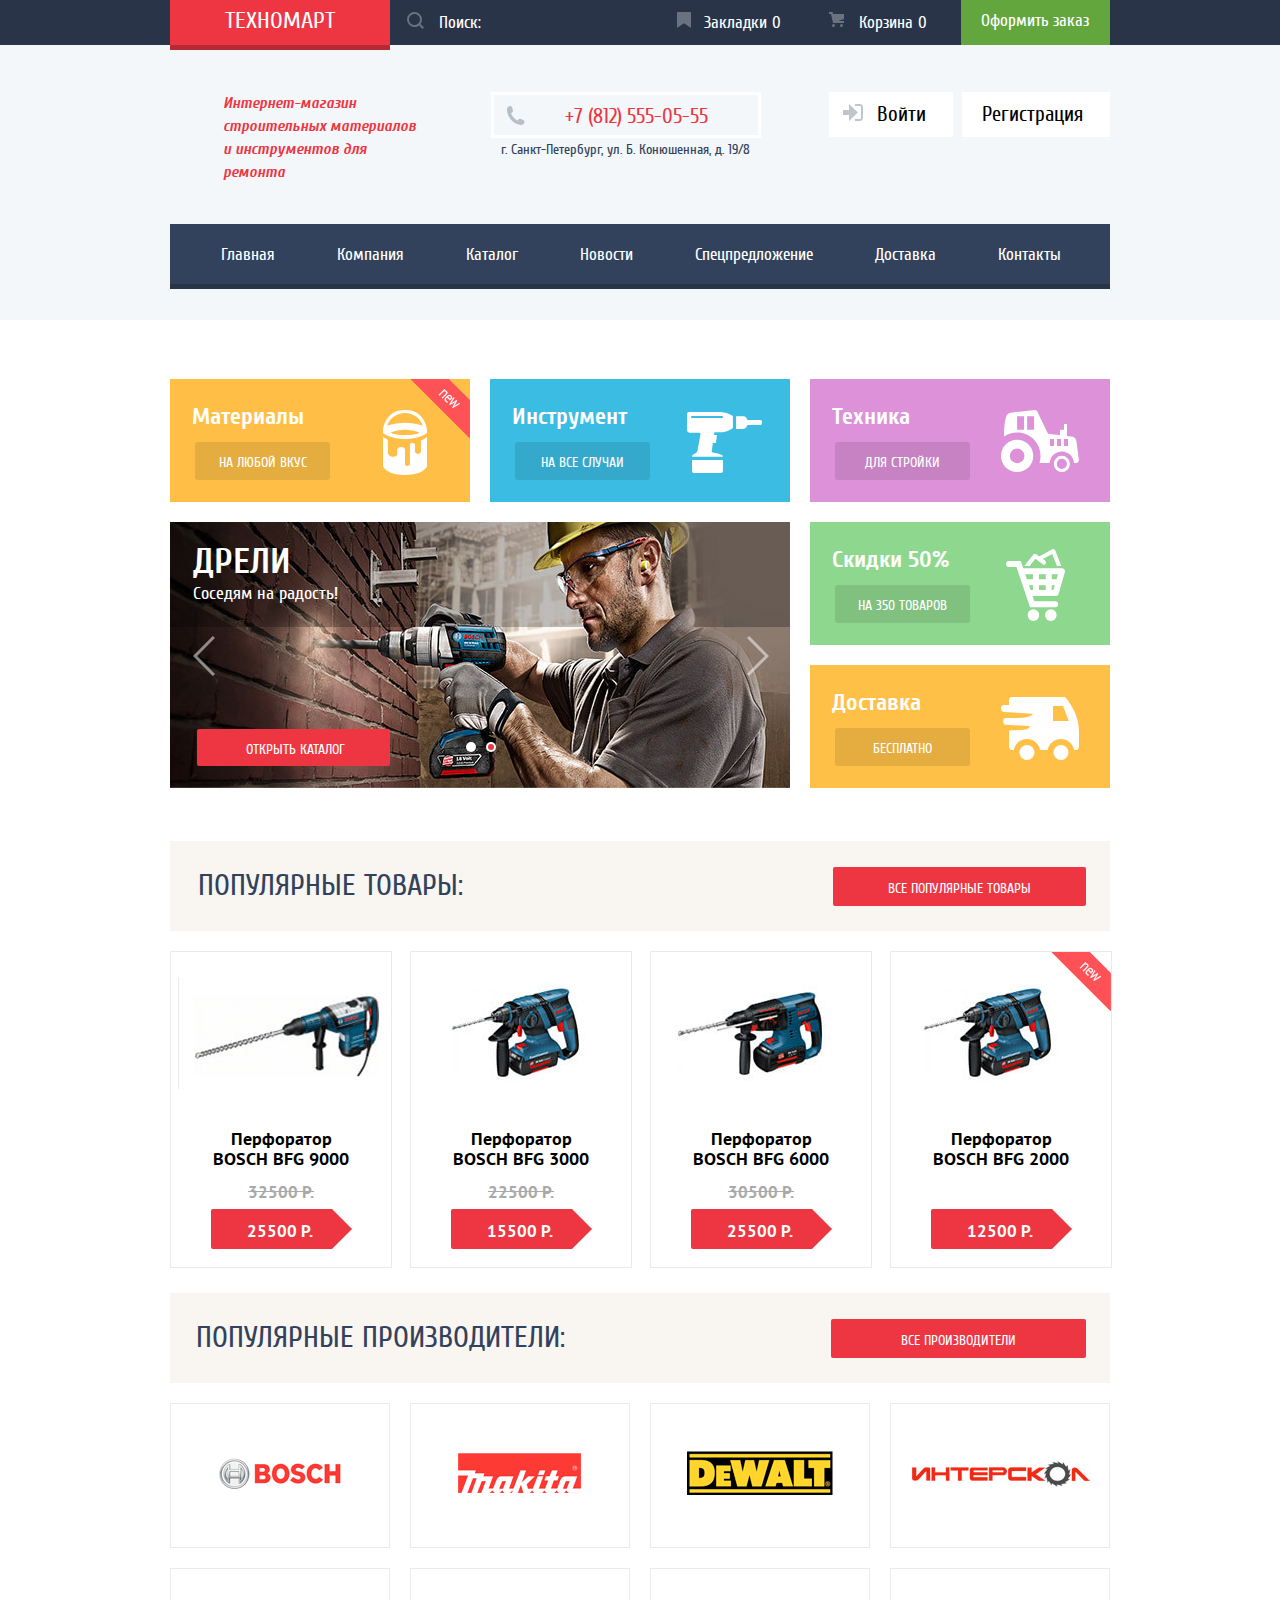
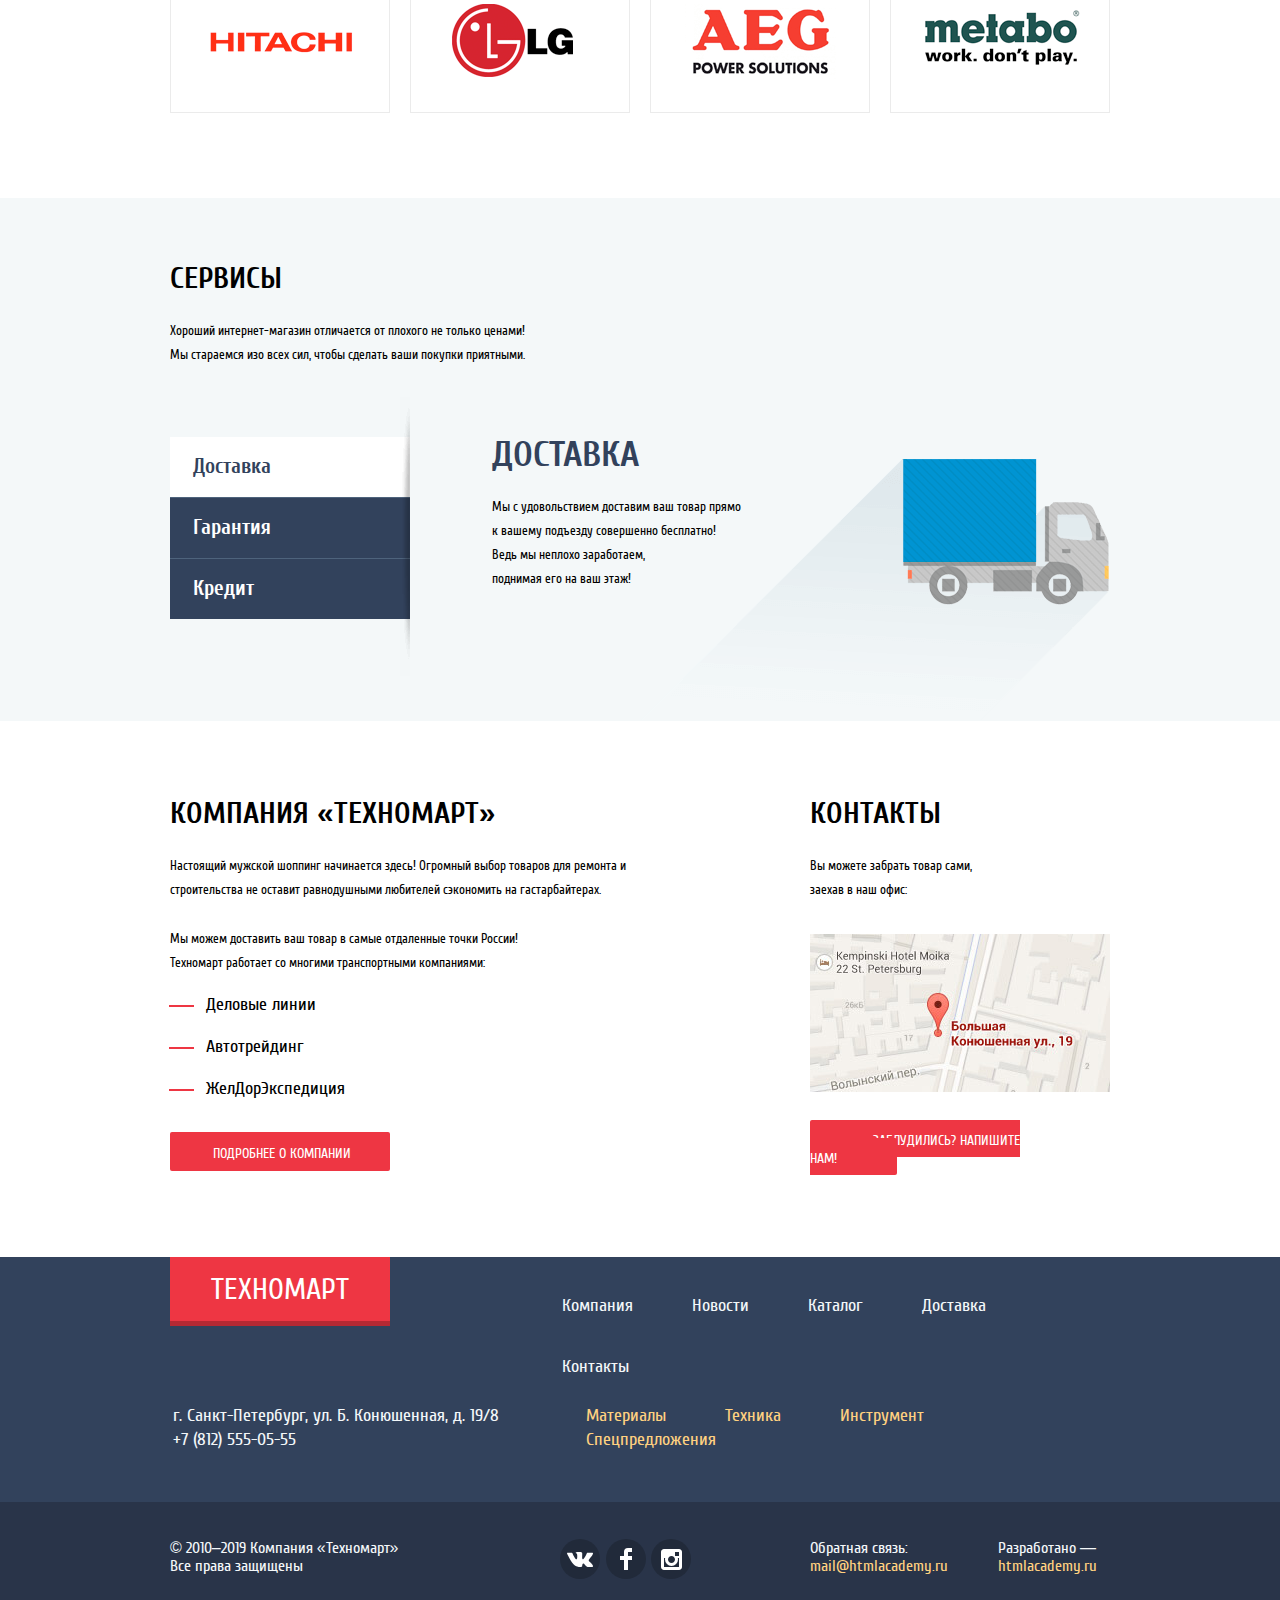
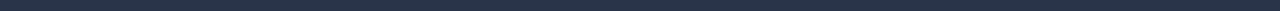
<file: index.html>
<!DOCTYPE html>
<html lang="ru">
  <head>
    <meta charset="utf-8">
    <title>Техномарт</title>
    <link rel="stylesheet" href="css/min-style.css">
  </head>
  <body>
    <header class="main-header main-header--page-context">
      <div class="main-header__middle-column">
        <div class="centering-block centering-block--header-middle">
          <h1 class="main-header__page-title">Интернет-магазин строительных материалов<br> и инструментов для ремонта</h1>
          <div class="main-header__header-feedback header-feedback">
            <div class="header-feedback__phone-block">
              <span class="header-feedback__phone-number">+7 (812) 555-05-55</span>
            </div>
            <p class="header-feedback__adress">г. Санкт-Петербург, ул. Б. Конюшенная, д. 19/8</p>
          </div>
          <ul class="main-header__user-navigation">
            <li class="main-header__unregistered-user">
              <ul class="main-header__unregistered-user-list">
                <li class="main-header__user-navigation-item">
                  <a class="main-header__user-navigation-link main-header__user-navigation-link--enter" href="#">Войти</a>
                </li>
                <li class="main-header__user-navigation-item">
                  <a class="main-header__user-navigation-link main-header__user-navigation-link--user-registration" href="#">Регистрация</a>
                </li>
              </ul>
            </li>
            <li class="main-header__logged-user">
              <ul class="main-header__logged-user-list">
                <li class="main-header__user-navigation-item">
                  <a class="main-header__user-login" href="#">Дима Кувалда</a>
                </li>
                <li class="main-header__user-navigation-item">
                  <a class="main-header__profile-exit" href="#">
                    <span class="visually-hidden">Выход из профиля</span>
                  </a>
                </li>
              </ul>
              <ul class="main-header__user-profile-list">
                <li class="main-header__user-profile-item">
                  <a class="main-header__user-profile-link" href="#">Мои заказы</a>
                </li>
                <li class="main-header__user-profile-item">
                  <a class="main-header__user-profile-link" href="#">Личный кабинет</a>
                </li>
              </ul>
            </li>
          </ul>
        </div>
      </div>
      <div class="main-header__top-column">
        <div class="centering-block centering-block--header-top">
          <div class="main-header__logo-block">
            <a class="main-header__logo-link">Техномарт</a>
          </div>
          <div class="main-header__search-block">
            <input class="main-header__search-field" type="search" placeholder="Поиск:">
            <svg class="main-header__search-logo" width="17" height="17"><path class="main-header__search-logo-figure" d="M17 15.586l-3.542-3.542A7.465 7.465 0 0 0 15 7.5 7.5 7.5 0 1 0 7.5 15c1.71 0 3.282-.579 4.544-1.542L15.586 17 17 15.586zM2 7.5C2 4.467 4.467 2 7.5 2 10.532 2 13 4.467 13 7.5c0 3.032-2.468 5.5-5.5 5.5A5.506 5.506 0 0 1 2 7.5z"/>
            </svg>
          </div>
          <div class="main-header__bookmarks-block">
            <p class="main-header__bookmarks-text" tabindex="0">Закладки <span class="main-header__counter main-header__counter--bookmarks-counter">0</span></p>
          </div>
          <div class="main-header__cart-block">
            <p class="main-header__cart-text" tabindex="0">Корзина <span class="main-header__counter main-header__counter--cart-counter">0</span></p>
          </div>
          <div class="main-header__buy-block">
            <a class="main-header__buy-button" href="#">Оформить заказ</a>
          </div>
        </div>
      </div>
      <div class="main-header__bottom-column">
        <div class="centering-block centering-block--header-bottom">
          <nav class="main-navigation">
            <ul class="main-navigation__list">
              <li class="main-navigation__item">
                <a class="main-navigation__link" href="#">Главная</a>
              </li>
              <li class="main-navigation__item">
                <a class="main-navigation__link" href="#">Компания</a>
              </li>
              <li class="main-navigation__item">
                <a class="main-navigation__link" href="catalog.html">Каталог</a>
              </li>
              <li class="main-navigation__item">
                <a class="main-navigation__link" href="#">Новости</a>
              </li>
              <li class="main-navigation__item">
                <a class="main-navigation__link" href="#">Спецпредложение</a>
              </li>
              <li class="main-navigation__item">
                <a class="main-navigation__link" href="#">Доставка</a>
              </li>
              <li class="main-navigation__item">
                <a class="main-navigation__link" href="#">Контакты</a>
              </li>
            </ul>
          </nav>
        </div>
      </div>
    </header>
    <main>
      <section class="service-presentation service-presentation--page-context">
        <h2 class="visually-hidden">Презентация услуг интернет-магазина</h2>
        <div class="centering-block centering-block--presentation-block">
          <section class="presentation-category service-presentation__presentation-category service-presentation__presentation-category--material-category new-product">
            <h3 class="presentation-category__title presentation-category__title--material-title">Материалы</h3>
            <a class="presentation-category__link presentation-category__link--material-link" href="#">На любой вкус</a>
          </section>
          <section class="presentation-category service-presentation__presentation-category service-presentation__presentation-category--tools-category">
            <h3 class="presentation-category__title presentation-category__title--tools-title">Инструмент</h3>
            <a class="presentation-category__link presentation-category__link--tools-link" href="#">На все случаи</a>
          </section>
          <section class="presentation-category service-presentation__presentation-category service-presentation__presentation-category--machinery-category">
            <h3 class="presentation-category__title presentation-category__title--machinery-title">Техника</h3>
            <a class="presentation-category__link presentation-category__link--machinery-link" href="#">Для стройки</a>
          </section>
          <section class="product-slider service-presentation__product-slider">
            <h3 class="visually-hidden">Лучшие категории товаров</h3>
            <article class="product-slider__slide-item">
              <input class="visually-hidden" type="radio" id="perforator-slide" name="toggle"><!--для доступного переключения слайдов без js-->
              <input class="visually-hidden" type="radio" id="drill-slide" name="toggle" checked><!--для доступного переключения слайдов без js-->
              <div class="product-slider__perforators-slide">
                <h4 class="product-slider__slide-title">Перфораторы</h4>
                <p class="product-slider__slide-slogan">Настоящие мужские игрушки</p>
                <img class="product-slider__slide-image" src="img/perforator-slide.jpg" width="620" height="226" alt="Изображение строителя с перфоратором">
              </div>
              <div class="product-slider__drills-slide active">
                <h4 class="product-slider__slide-title">Дрели</h4>
                <p class="product-slider__slide-slogan">Соседям на радость!</p>
                <img class="product-slider__slide-image" src="img/drill-slide.jpg" width="620" height="266" alt="Изображение строителя с дрелью">
              </div>
              <div class="product-slider__buttons-block">
                <button class="product-slider__button product-slider__button--prev" type="button">
                  <span class="visually-hidden">Предыдущий слайд</span>
                </button>
                <button class="product-slider__button product-slider__button--next" type="button">
                  <span class="visually-hidden">Следующий слайд</span>
                </button>
              </div>
              <a class="product-slider__slide-link button" href="catalog.html">Открыть каталог</a>
              <div class="product-slider__toggle-block">
                <label class="product-slider__toggle-slide product-slider__toggle-slide--perforator-toggle" for="perforator-slide" tabindex="0">
                  <span class="visually-hidden">Открыть слайд с перфораторами</span>
                </label>
                <label class="product-slider__toggle-slide product-slider__toggle-slide--drill-toggle" for="drill-slide" tabindex="0">
                  <span class="visually-hidden">Открыть слайд с дрелями</span>
                </label>
              </div>
            </article>
          </section>
          <div class="service-presentation__floating-block">
            <section class="presentation-category service-presentation__presentation-category service-presentation__presentation-category--discounts-category">
              <h3 class="presentation-category__title presentation-category__title--discounts-title">Скидки 50%</h3>
              <a class="presentation-category__link presentation-category__link--discounts-link" href="#">На 350 товаров</a>
            </section>
            <section class="presentation-category service-presentation__presentation-category service-presentation__presentation-category--delivery-category">
              <h3 class="presentation-category__title presentation-category__title--delivery-title">Доставка</h3>
              <a class="presentation-category__link presentation-category__link--delivery-link" href="#">Бесплатно</a>
            </section>
          </div>
        </div>
      </section>
      <section class="top-products top-products--page-context centering-block">
        <header class="top-products__head-block">
          <h2 class="top-products__title">Популярные товары:</h2>
          <a class="top-products__link button" href="#">Все популярные товары</a>
        </header>
        <ul class="top-products__list">
          <li class="top-products__item">
            <article class="store-product top-products__store-product top-products__store-product--bosch-bfg-9000" tabindex="0">
              <h3 class="store-product__title">Перфоратор BOSCH BFG 9000</h3>
              <img class="store-product__image" src="img/perforator-1.jpg" width="207" height="112" alt="Перфоратор BOSCH BFG 9000">
              <div class="store-product__product-actions">
                <button class="store-product__product-action store-product__product-action--add-product" type="button" tabindex="0">Купить</button>
                <button class="store-product__product-action store-product__product-action--add-bookmark" type="button" tabindex="0">В закладки</button>
              </div>
              <p class="store-product__old-price">32500 Р.</p>
              <p class="store-product__current-price button">25500 Р.</p>
            </article>
          </li>
          <li class="top-products__item">
            <article class="store-product top-products__store-product top-products__store-product--bosch-bfg-3000" tabindex="0">
              <h3 class="store-product__title">Перфоратор BOSCH BFG 3000</h3>
              <img class="store-product__image" src="img/perforator-2.jpg" width="207" height="112" alt="Перфоратор BOSCH BFG 3000">
              <div class="store-product__product-actions">
                <button class="store-product__product-action store-product__product-action--add-product" type="button" tabindex="0">Купить</button>
                <button class="store-product__product-action store-product__product-action--add-bookmark" type="button" tabindex="0">В закладки</button>
              </div>
              <p class="store-product__old-price">22500 Р.</p>
              <p class="store-product__current-price button">15500 Р.</p>
            </article>
          </li>
          <li class="top-products__item">
            <article class="store-product top-products__store-product top-products__store-product--bosch-bfg-6000" tabindex="0">
              <h3 class="store-product__title">Перфоратор BOSCH BFG 6000</h3>
              <img class="store-product__image" src="img/perforator-3.jpg" width="207" height="112" alt="Перфоратор BOSCH BFG 6000">
              <div class="store-product__product-actions">
                <button class="store-product__product-action store-product__product-action--add-product" type="button" tabindex="0">Купить</button>
                <button class="store-product__product-action store-product__product-action--add-bookmark" type="button" tabindex="0">В закладки</button>
              </div>
              <p class="store-product__old-price">30500 Р.</p>
              <p class="store-product__current-price button">25500 Р.</p>
            </article>
          </li>
          <li class="top-products__item">
            <article class="store-product top-products__store-product top-products__store-product--bosch-bfg-2000 new-product" tabindex="0">
              <h3 class="store-product__title">Перфоратор BOSCH BFG 2000</h3>
              <img class="store-product__image" src="img/perforator-4.jpg" width="207" height="112" alt="Перфоратор BOSCH BFG 6000">
              <div class="store-product__product-actions">
                <button class="store-product__product-action store-product__product-action--add-product" type="button" tabindex="0">Купить</button>
                <button class="store-product__product-action store-product__product-action--add-bookmark" type="button" tabindex="0">В закладки</button>
              </div>
              <p class="store-product__old-price store-product__old-price--none"></p>
              <p class="store-product__current-price button">12500 Р.</p>
            </article>
          </li>
        </ul>
      </section>
      <section class="top-makers top-makers--page-context centering-block">
        <header class="top-makers__head-block">
          <h2 class="top-makers__title">Популярные Производители:</h2>
          <a class="top-makers__link button" href="#">Все производители</a>
        </header>
        <ul class="top-makers__list">
          <li class="top-makers__item">
            <a class="top-makers__item-link" href="#">
              <img src="img/manufacturer-bosch.png" width="188" height="77" alt="Производитель Bosch">
            </a>
          </li>
          <li class="top-makers__item">
            <a class="top-makers__item-link" href="#">
              <img src="img/manufacturer-makita.png" width="188" height="77" alt="Производитель Makita">
            </a>
          </li>
          <li class="top-makers__item">
            <a class="top-makers__item-link" href="#">
              <img src="img/manufacturer-dewalt.png" width="188" height="77" alt="Производитель DeWalt">
            </a>
          </li>
          <li class="top-makers__item">
            <a class="top-makers__item-link" href="#">
              <img src="img/manufacturer-interskol.png" width="188" height="77" alt="Производитель Интерскол">
            </a>
          </li>
          <li class="top-makers__item">
            <a class="top-makers__item-link" href="#">
              <img src="img/manufacturer-hitachi.png" width="188" height="76" alt="Производитель Hitachi">
            </a>
          </li>
          <li class="top-makers__item">
            <a class="top-makers__item-link" href="#">
              <img src="img/manufacturer-lg.png" width="188" height="76" alt="Производитель LG">
            </a>
          </li>
          <li class="top-makers__item">
            <a class="top-makers__item-link" href="#">
              <img src="img/manufacturer-aeg.png" width="188" height="76" alt="Производитель AEG Power Solutions">
            </a>
          </li>
          <li class="top-makers__item">
            <a class="top-makers__item-link" href="#">
              <img src="img/manufacturer-metabo.png" width="188" height="76" alt="Производитель Metabo">
            </a>
          </li>
        </ul>
      </section>
      <section class="services">
        <div class="centering-block">
          <header class="services__head-block">
            <h2 class="services__head-title">Сервисы</h2>
            <p class="services__head-description">Хороший интернет-магазин отличается от плохого не только ценами!
              Мы стараемся изо всех сил, чтобы сделать ваши покупки приятными.</p>
          </header>
          <div class="services__main-content">
            <ul class="services__list">
              <li class="services__item services__item--delivery services__item--current" tabindex="0">Доставка</li>
              <li class="services__item services__item--guarantee" tabindex="0">Гарантия</li>
              <li class="services__item services__item--credit" tabindex="0">Кредит</li>
            </ul>
            <div class="services__list-description">
              <div class="services__description-item services__description-item--delivery services__description-item--current">
                <h3 class="services__item-title">Доставка</h3>
                <p class="services__item-description">
                  Мы с удовольствием доставим ваш товар прямо<br>
                  к вашему подъезду совершенно бесплатно!<br>
                  Ведь мы неплохо заработаем,<br>
                  поднимая его на ваш этаж!
                </p>
              </div>
              <div class="services__description-item services__description-item--guarantee">
                <h3 class="services__item-title">Гарантия</h3>
                <p class="services__item-description">
                  Если купленный у нас товар поломается или заискрит,<br>
                  а также в случае пожара, спровоцированного его возгаранием,<br>
                  вы всегда можете быть уверены в нашей гарантии. Мы обменяем<br>
                  сгоревший товар на новый.<br>
                  Дом уж восстановите как-нибудь сами.
                </p>
              </div>
              <div class="services__description-item services__description-item--credit">
                <h3 class="services__item-title">Кредит</h3>
                <p class="services__item-description">
                  Залезть в долговую яму стало проще!<br>
                  Кредитные консультанты придут вам на помощь.
                </p>
                <a class="services__list-description--credit-link button" href="#">Отправить заявку</a>
              </div>
            </div>
          </div>
        </div>
      </section>
      <article class="about-shop centering-block">
        <h2 class="visually-hidden">Пару слов о нас</h2>
        <section class="company-description about-shop__company-description">
          <h3 class="company-description__title">Компания «Техномарт»</h3>
          <p class="company-description__shop-work company-description__shop-work--top-paragraph">
            Настоящий мужской шоппинг начинается здесь! Огромный выбор товаров для ремонта и строительства не оставит равнодушными любителей сэкономить на гастарбайтерах.
          </p>
          <p class="company-description__shop-work company-description__shop-work--bottom-paragraph">
              Мы можем доставить ваш товар в самые отдаленные точки России!
              Техномарт работает со многими транспортными компаниями:
          </p>
          <ul class="company-description__partners-list">
            <li class="company-description__partners-item">
                Деловые линии
            </li>
            <li class="company-description__partners-item">
                Автотрейдинг
            </li>
            <li class="company-description__partners-item">
                ЖелДорЭкспедиция
            </li>
          </ul>
          <a class="company-description__link button" href="#">Подробнее о компании</a>
        </section>
        <section class="contacts about-shop__contacts">
          <h3 class="contacts__title">Контакты</h3>
          <p class="contacts__invitation-text">
              Вы можете забрать товар сами,
              заехав в наш офис:
          </p>
          <img class="contacts__map-location" src="img/map-mini.jpg" width="300" height="158" alt="Расположение нашего офиса на карте" tabindex="0">
          <a class="contacts__modal-open button" href="contacts.html">Заблудились? Напишите нам!</a>
        </section>
      </article>
    </main>
    <footer class="main-footer">
      <div class="main-footer__top-column">
        <div class="centering-block centering-block--footer-top">
          <div class="main-footer__logo-block">
            <a class="main-footer__logo-link">Техномарт</a>
          </div>
          <nav class="footer-navigation main-footer__footer-navigation">
            <ul class="footer-navigation__list">
              <li class="footer-navigation__item">
                <a class="footer-navigation__link" href="#">Компания</a>
              </li>
              <li class="footer-navigation__item">
                <a class="footer-navigation__link" href="#">Новости</a>
              </li>
              <li class="footer-navigation__item">
                <a class="footer-navigation__link" href="#">Каталог</a>
              </li>
              <li class="footer-navigation__item">
                <a class="footer-navigation__link" href="#">Доставка</a>
              </li>
              <li class="footer-navigation__item">
                <a class="footer-navigation__link" href="#">Контакты</a>
              </li>
            </ul>
          </nav>
        </div>
      </div>
      <div class="main-footer__middle-column">
        <div class="centering-block centering-block--footer-middle">
          <p class="main-footer__office-location">
            г. Санкт-Петербург, ул. Б. Конюшенная, д. 19/8
            +7 (812) 555-05-55
          </p>
          <ul class="main-footer__product-navigation">
            <li class="main-footer__navigation-item">
              <a class="main-footer__navigation-link" href="#">Материалы</a>
            </li>
            <li class="main-footer__navigation-item">
              <a class="main-footer__navigation-link" href="#">Техника</a>
            </li>
            <li class="main-footer__navigation-item">
              <a class="main-footer__navigation-link" href="#">Инструмент</a>
            </li>
            <li class="main-footer__navigation-item">
              <a class="main-footer__navigation-link" href="#">Спецпредложения</a>
            </li>
          </ul>
        </div>
      </div>
      <div class="main-footer__bottom-column">
        <div class="centering-block centering-block--footer-bottom">
          <p class="main-footer__copyright">
            © 2010–2019 Компания «Техномарт»
            Все права защищены
          </p>
          <ul class="main-footer__social-list">
            <li class="main-footer__social-item">
              <a class="main-footer__social-link main-footer__social-link--vk" href="#">
                <span class="visually-hidden">Наша группа в контакте</span>
              </a>
            </li>
            <li class="main-footer__social-item">
              <a class="main-footer__social-link main-footer__social-link--facebook" href="#">
                <span class="visually-hidden">Наша группа в фейсбуке</span>
              </a>
            </li>
            <li class="main-footer__social-item">
              <a class="main-footer__social-link main-footer__social-link--instagram" href="#">
                <span class="visually-hidden">Наша группа в инстаграме</span>
              </a>
            </li>
          </ul>
          <div class="main-footer__developers">
            <p class="main-footer__developers-feedback">
              Обратная связь:
              <a class="main-footer__developer-name" href="#">mail@htmlacademy.ru</a>
            </p>
            <p class="main-footer__developers-cutaway">
              Разработано —
              <a class="main-footer__developer-name" href="https://htmlacademy.ru/intensive/htmlcss">htmlacademy.ru</a>
            </p>
          </div>
        </div>
      </div>
    </footer>
    <section class="modal modal--feedback">
      <h2 class="visually-hidden" tabindex="0">Окно отправки сообщения</h2>
      <div class="modal--feedback-content">
        <form class="modal--feedback__feedback-form" action="https://echo.htmlacademy.ru" method="post">
          <p class="modal--feedback__field-item modal--feedback__field-item--user-name">
            <label class="modal--feedback__label-field" for="name-field">Ваше имя:</label>
            <input class="modal--feedback__input modal--feedback__input--name-field" type="text" name="userName" id="name-field" placeholder="Имя Фамилия">
          </p>
          <p class="modal--feedback__field-item modal--feedback__field-item--user-mail">
            <label class="modal--feedback__label-field" for="mail-field">Ваш e-mail:</label>
            <input class="modal--feedback__input modal--feedback__input--mail-field" type="email" name="userMail" id="mail-field" placeholder="email@example.com">
          </p>
          <p class="modal--feedback__field-item modal--feedback__field-item--user-message">
            <label class="modal--feedback__label-field" for="message-area">Текст письма:</label>
            <textarea class="modal--feedback__input modal--feedback__input--message-area" name="userMessage" id="message-area" placeholder="В свободной форме"></textarea>
          </p>
          <div class="modal--feedback__buttons-section">
            <button class="modal--feedback__message-submit button" type="submit">Отправить</button>
            <button class="modal__button-close" type="button">
              <span class="visually-hidden">Закрыть окно</span>
            </button>
          </div>
        </form>
      </div>
    </section>
    <section class="modal modal--map-location" tabindex="0" aria-hidden="true">
      <div class="modal--location-content">
        <h2 class="visually-hidden">Как до нас добраться</h2>
        <iframe class="modal--map-location__map-yandex" src="https://yandex.ru/map-widget/v1/-/CCS~zHPq" width="940" height="446">
        </iframe>
        <a class="modal--map-service" href="https://yandex.ru/maps/2/saint-petersburg/?ll=30.323376%2C59.938545&mode=search&ol=geo&ouri=ymapsbm1%3A%2F%2Fgeo%3Fll%3D30.323%252C59.939%26spn%3D0.001%252C0.001%26text%3D%25D0%25A0%25D0%25BE%25D1%2581%25D1%2581%25D0%25B8%25D1%258F%252C%2520%25D0%25A1%25D0%25B0%25D0%25BD%25D0%25BA%25D1%2582-%25D0%259F%25D0%25B5%25D1%2582%25D0%25B5%25D1%2580%25D0%25B1%25D1%2583%25D1%2580%25D0%25B3%252C%2520%25D0%2591%25D0%25BE%25D0%25BB%25D1%258C%25D1%2588%25D0%25B0%25D1%258F%2520%25D0%259A%25D0%25BE%25D0%25BD%25D1%258E%25D1%2588%25D0%25B5%25D0%25BD%25D0%25BD%25D0%25B0%25D1%258F%2520%25D1%2583%25D0%25BB%25D0%25B8%25D1%2586%25D0%25B0%252C%252019%252F8&sctx=ZAAAAAgAEAAaKAoSCe8dNSbEAEZAEWg%2B527XKUxAEhIJ6DBfXoB94T8RLSEf9GxW0z8oCjAAOP%2Fwivzzus2W8QFAL0gBVQAAgL9Y%2F%2F%2F%2F%2F%2F%2F%2F%2F%2F%2F%2FAWoCcnVwAJ0BzczMPaABAKgBAA%3D%3D&sll=30.323376%2C59.938545&sspn=0.008540%2C0.004264&text=большая%20конюшенная%20улица%2019&z=17">
          <img class="modal--map-location__map-image" src="img/big-map.jpg" width="940" height="446" alt="Наше расположение на карте">
        </a>
        <button class="modal__button-close" type="button">
          <span class="visually-hidden">Закрыть окно</span>
        </button>
      </div>
    </section>
    <section class="modal modal--cart-add">
      <h2 class="visually-hidden" tabindex="0">Окно перехода к корзине покупок</h2>
      <div class="modal--cart-add-content">
        <button class="modal__button-close" type="button">
          <span class="visually-hidden">Закрыть окно</span>
        </button>
        <h2 class="modal--cart-add__title">Товар добавлен в корзину!</h2>
        <div class="modal--cart-add__select-actions">
          <a class="modal--cart-add__buy-complete button" href="#">Оформить заказ</a>
          <button class="modal--cart-add__continue-select" type="button">Продолжить покупки</button>
        </div>
      </div>
    </section>
  <script src="js/min-modal-feedback.js"></script>
  <script src="js/min-authorization.js"></script>
  <script src="js/min-product-actions.js"></script>
  <script src="js/min-main-slider.js"></script>
  <script src="js/min-modal-map.js"></script>
  <script src="js/min-services.js"></script>
  </body>
</html>
</file>
<file: css/min-style.css>
@font-face{font-family:Cuprum;src:url(../fonts/cuprum.woff2) format("woff2"),url(../fonts/cuprum.woff) format("woff");font-weight:400;font-style:normal}@font-face{font-family:Cuprum;src:url(../fonts/cuprumbold.woff2) format("woff2"),url(../fonts/cuprumbold.woff) format("woff");font-weight:700;font-style:normal}@font-face{font-family:Cuprum;src:url(../fonts/cuprumitalic.woff2) format("woff2"),url(../fonts/cuprumitalic.woff) format("woff");font-weight:400;font-style:italic}@font-face{font-family:Cuprum;src:url(../fonts/cuprumbolditalic.woff2) format("woff2"),url(../fonts/cuprumbolditalic.woff) format("woff");font-weight:700;font-style:italic}@font-face{font-family:PTSans;src:url(../fonts/ptsans.woff2) format("woff2"),url(../fonts/ptsans.woff) format("woff");font-weight:400;font-style:normal}@font-face{font-family:PTSans;src:url(../fonts/ptsansbold.woff2) format("woff2"),url(../fonts/ptsans.woff) format("woff");font-weight:700;font-style:normal}body{margin:0;padding:0;min-width:960px;font-family:Cuprum,Arial,sans-serif;font-size:14px;line-height:18px;font-weight:400;color:#fff}a{text-decoration:none}img{max-width:100%;height:auto}.button{padding:13px 0 8px 0;text-transform:uppercase;text-align:center;color:#fff;background-color:#ee3643;border-radius:2px}.button:focus,.button:hover{background-color:#ca2c37;outline:0}.button:active{background-color:#ba2732}.centering-block{width:940px;margin:0 auto;padding:0 10px 0 10px}.visually-hidden:not(:focus):not(:active),input[type=checkbox].visually-hidden,input[type=radio].visually-hidden{position:absolute;width:1px;height:1px;margin:-1px;border:0;padding:0;clip:rect(0 0 0 0);overflow:hidden}.new-product::after{content:"";position:absolute;top:0;right:0;width:60px;height:59px;background-image:url(../img/new-flag.png)}.main-header{display:flex;flex-direction:column;min-height:320px;background-color:#f3f7f9}.main-header--page-context{margin-bottom:59px}.main-header__middle-column{order:2}.centering-block--header-middle{display:flex}.main-header__page-title{margin:0 59px 40px 53px;width:210px;font-size:16px;line-height:23px;font-style:italic;color:#ee3643}.header-feedback{margin-right:69px;width:269px}.header-feedback__phone-block{position:relative;width:264px;border:3px solid #fff}.header-feedback__phone-number{display:block;margin:11px 0 8px 71px;font-size:21px;line-height:21px;color:#ee3643}.header-feedback__phone-number::before{content:"";position:absolute;left:12px;width:19px;height:19px;background-image:url(../img/icon-phone.svg)}.header-feedback__adress{margin:0 0 0 10px;line-height:24px;color:#32425c}.main-header__user-navigation{width:281px;margin:0;padding:0;list-style:none}.main-header__unregistered-user-list{display:flex;justify-content:space-between;align-items:flex-start;width:281px;margin:0;padding:0;list-style:none}.main-header__user-navigation-item{position:relative;background-color:#fff}.main-header__user-navigation-link{display:block;padding:12px 27px 12px 20px;font-size:21px;line-height:21px;color:#000}.main-header__user-navigation-link--enter{padding-left:48px}.main-header__user-navigation-link--enter::before{content:"";position:absolute;left:14px;width:20px;height:17px;background-image:url(../img/icon-login.svg);opacity:.3}.main-header__user-navigation-link:focus,.main-header__user-navigation-link:hover{outline:0;color:#ee3643}.main-header__user-navigation-link:focus::before,.main-header__user-navigation-link:hover::before{opacity:1}.main-header__user-navigation-link:active{color:rgba(0,0,0,.3)}.main-header__user-navigation-link:active::before{opacity:.5}.main-header__top-column{display:flex;order:1;margin-bottom:47px;font-size:17px;line-height:18px;color:#fff;background-color:#293449}.centering-block--header-top{display:flex}.main-header__search-block{position:relative}.main-header__search-logo{position:absolute;left:17px;top:12px}.main-header__search-field{-webkit-appearance:none;width:270px;padding:0;padding-top:14px;padding-left:49px;padding-bottom:13px;border:0;font-family:Cuprum,Arial,sans-serif;font-size:17px;line-height:18px;color:#fff;background-color:#293449}.main-header__search-logo-figure{fill:#fff}.main-header__search-logo{opacity:.3}.main-header__search-field::-webkit-search-cancel-button{-webkit-appearance:none;margin:0}.main-header__search-field--text-add,.main-header__search-field:focus{color:#000;background-color:#fff;outline:0}.main-header__search-field--text-add+.main-header__search-logo,.main-header__search-field:hover+.main-header__search-logo{opacity:1}.main-header__search-field--text-add+.main-header__search-logo,.main-header__search-field:focus+.main-header__search-logo{opacity:1}.main-header__search-field--text-add+.main-header__search-logo .main-header__search-logo-figure,.main-header__search-field:focus+.main-header__search-logo .main-header__search-logo-figure{fill:#ee3643}.main-header__search-field::placeholder{color:#fff}.main-header__logo-block{position:relative;width:220px;background-color:#ee3643}.main-header__logo-link::after{content:"";position:absolute;bottom:-5px;width:220px;height:5px;background-color:#b52933}.main-header__logo-block:hover{background-color:#ca2c37}.main-header__logo-link{display:flex;justify-content:center;align-items:center;width:220px;height:42px;font-size:24px;line-height:24px;text-align:center;text-transform:uppercase;color:#fff}.main-header__logo-link:focus{background-color:#ca2c37;outline:0}.main-header__bookmarks-block,.main-header__cart-block{position:relative}.main-header__bookmarks-block{width:122px;padding-right:28px}.main-header__cart-block{width:122px;padding-right:31px}.main-header__bookmarks-text::before,.main-header__cart-text::before{content:"";position:absolute;top:12px;display:block}.main-header__cart-text::before{left:20px;width:15px;height:15px;background-image:url(../img/cart-icon.svg);opacity:.3}.main-header__bookmarks-text::before{left:17px;width:14px;height:16px;background-image:url(../img/icon-bookmark.svg);opacity:.3}.main-header__bookmarks-text,.main-header__cart-text{margin-top:14px;margin-bottom:0;padding-left:50px;cursor:pointer}.main-header__bookmarks-text{padding-left:44px}.main-header__bookmarks-text:focus,.main-header__cart-text:focus{outline:0}.main-header__bookmarks-text:focus::before,.main-header__bookmarks-text:hover::before,.main-header__cart-text:focus::before,.main-header__cart-text:hover::before{opacity:1}.main-header__bookmarks-text:active,.main-header__cart-text:active{opacity:.6}.main-header__bookmarks-block--bookmark-add,.main-header__cart-block--product-add{background-color:#ee3643}.main-header__counter{position:absolute;padding-left:5px}.main-header__bottom-column{order:3;min-height:60px}.main-navigation{position:relative;background-color:#32425c}.main-navigation::after{content:"";position:absolute;left:0;bottom:0;width:940px;height:5px;background-color:#293449}.main-navigation__list{display:flex;flex-wrap:wrap;margin:0 0 0 20px;padding:0;list-style:none}.main-navigation__link{display:block;padding:22px 31px 26px 31px;font-size:17px;line-height:17px;color:#fff}.main-navigation__link:focus,.main-navigation__link:hover{background-color:#293449;outline:0}.main-navigation__link:active{color:rgba(255,255,255,.5);background-color:#1d2739}.main-header__buy-block{background-color:#63a63e}.main-header__buy-block:focus,.main-header__buy-block:hover{background-color:#5fbb2d}.main-header__buy-button:focus{background-color:#5fbb2d;outline:0}.main-header__buy-block:active{background-color:#518534}.main-header__buy-button:active{color:rgba(255,255,255,.5)}.main-header__buy-button{display:block;width:109px;padding:12px 20px 12px 20px;color:#fff}.service-presentation--page-context{margin-bottom:53px}.centering-block--presentation-block{display:flex;flex-wrap:wrap;align-items:flex-start}.presentation-category{position:relative;margin-right:20px;width:300px;min-height:123px}.presentation-category:nth-child(1),.presentation-category:nth-child(3){margin-bottom:20px}.presentation-category:nth-child(3){margin-right:0}.service-presentation__floating-block{display:flex;flex-direction:column;margin-left:19px;margin-right:0;width:300px}.service-presentation__presentation-category--delivery-category,.service-presentation__presentation-category--discounts-category{margin-right:0}.presentation-category__title{margin:0;margin-top:23px;margin-left:22px;margin-bottom:10px;font-size:24px;line-height:30px;font-weight:700}.presentation-category__title::after{content:"";position:absolute;width:50px;height:50px}.presentation-category__title--material-title::after{top:31px;right:43px;width:44px;height:65px;background-image:url(../img/icon-1.svg)}.presentation-category__title--tools-title::after{top:33px;right:28px;width:75px;height:61px;background-image:url(../img/icon-2.svg)}.presentation-category__title--machinery-title::after{top:31px;right:31px;width:78px;height:62px;background-image:url(../img/icon-3.svg)}.presentation-category__title--discounts-title::after{top:27px;right:45px;width:59px;height:72px;background-image:url(../img/icon-4.svg)}.presentation-category__title--delivery-title::after{top:32px;right:31px;width:78px;height:63px;background-image:url(../img/icon-5.svg)}.presentation-category__link{display:block;margin-left:25px;padding:12px 0 8px 0;width:135px;text-align:center;text-transform:uppercase;border-radius:3px}.presentation-category__link:focus,.presentation-category__link:hover{background-color:#ccc;outline:0}.presentation-category__link:active{background-color:#b2b2b2}.service-presentation__presentation-category--material-category{background-color:#ffbf47}.presentation-category__link--material-link{color:#fff;background-color:#e5ac40}.service-presentation__presentation-category--tools-category{background-color:#3bbce3}.presentation-category__link--tools-link{color:#fff;background-color:#35a9cc}.service-presentation__presentation-category--machinery-category{background-color:#dc91d8}.presentation-category__link--machinery-link{color:#fff;background-color:#c682c2}.product-slider{position:relative;width:621px;min-height:266px}.product-slider__slide-item{margin:0 auto;width:576px}.product-slider__slide-slogan{z-index:2;position:relative}.product-slider__slide-image{z-index:1;position:absolute;top:0;left:0}.product-slider__perforators-slide{display:none}.product-slider__drills-slide{display:none}.product-slider__perforators-slide--button-active{display:block}.product-slider__drills-slide--button-active{display:block}.product-slider__slide-title{z-index:2;position:relative;margin:22px 0 2px 0;font-size:36px;line-height:36px;font-weight:700;text-transform:uppercase}.product-slider__slide-slogan{margin:0 0 30px 0;font-size:18px;line-height:24px}.product-slider__slide-link{z-index:2;position:relative;margin-left:4px;padding-left:49px;padding-right:45px}.product-slider__buttons-block{z-index:2;position:relative;display:flex;justify-content:space-between;margin:0 0 65px 0}.product-slider__button{padding:0;border:none;width:22px;height:40px;background:0 0;cursor:pointer;opacity:.5}.product-slider__button:focus,.product-slider__button:hover{opacity:1;outline:0}.product-slider__button--prev{background-image:url(../img/icon-left.svg)}.product-slider__button--next{background-image:url(../img/icon-right.svg)}.product-slider__toggle-block{z-index:2;position:relative;bottom:17px;display:flex;justify-content:space-between;margin:0 auto;width:30px;min-height:10px}.product-slider__toggle-slide{position:relative;width:10px;height:10px;background-color:#fff;border-radius:50%;cursor:pointer}#drill-slide:checked~.product-slider__toggle-block .product-slider__toggle-slide--drill-toggle::after,#perforator-slide:checked~.product-slider__toggle-block .product-slider__toggle-slide--perforator-toggle::after{content:"";position:absolute;top:2px;left:2px;width:6px;height:6px;background-color:#ee3643;border-radius:50%}#perforator-slide:checked~.product-slider__drills-slide{display:none}#perforator-slide:checked~.product-slider__perforators-slide{display:block}#drill-slide:checked~.product-slider__perforators-slide{display:none}#drill-slide:checked~.product-slider__drills-slide{display:block}.service-presentation__presentation-category--discounts-category{background-color:#8ed78f}.presentation-category__link--discounts-link{color:#fff;background-color:#80c180}.service-presentation__presentation-category--delivery-category{background-color:#ffc047}.presentation-category__link--delivery-link{color:#fff;background-color:#e5ac40}.top-products--page-context{margin-bottom:20px}.top-products__head-block{display:flex;justify-content:space-between;align-items:center;margin-bottom:20px;padding:0 24px 0 28px;background-color:#f9f5f0}.top-makers__title,.top-products__title{margin:30px 0;font-size:30px;line-height:30px;font-weight:400;text-transform:uppercase;color:#32425c}.top-products__link{padding-left:55px;padding-right:55px}.top-products__list{display:flex;flex-wrap:wrap;margin:0;padding:0;list-style:none}.product-line__product-item,.top-products__item{margin-right:20px;margin-bottom:5px;width:220px}.top-products__item:nth-child(4n){margin-right:0}.store-product{position:relative;display:flex;flex-direction:column;align-items:center;width:220px;border:1px solid #eaeaea;font-family:PTSans,Arial,sans-serif;font-size:17px;line-height:18px;font-weight:700}.store-product:focus,.store-product:hover{box-shadow:0 10px 25px 0 rgba(41,52,73,.5);outline:0}.store-product:focus .store-product__title,.store-product:hover .store-product__title{margin-bottom:40px}.store-product:focus .store-product__image,.store-product:hover .store-product__image{display:none}.store-product:focus .store-product__product-actions,.store-product:hover .store-product__product-actions{display:block}.store-product:focus .store-product__old-price,.store-product:hover .store-product__old-price{display:none}.store-product__image{order:1;margin-top:25px;margin-bottom:40px}.store-product__product-actions{display:none;margin-top:45px;margin-bottom:52px;text-align:center}.store-product__product-action{padding:9px 29px 9px 33px;border:none;width:158px;box-sizing:border-box;font-size:14px;line-height:18px;text-transform:uppercase;background:0 0;cursor:pointer}.store-product__product-action--add-product{position:relative;margin-bottom:7px;border-bottom:3px solid #367315;border-radius:3px;color:#fff;background-color:#63a63e}.store-product__product-action--add-product::after{content:"";position:absolute;left:14px;width:15px;height:15px;background-image:url(../img/cart-icon.svg);opacity:.3}.store-product__product-action--add-product:hover{background-color:#5fbb2d}.store-product__product-action--add-product:hover::after{opacity:1}.store-product__product-action--add-product:active{background-color:#518534}.store-product__product-action--add-product:active::after{opacity:1}.store-product__product-action--add-bookmark{border:3px solid #63a63e;border-radius:3px;color:#32425c}.store-product__product-action--add-bookmark:focus,.store-product__product-action--add-bookmark:hover{border-color:#32425c}.store-product__product-action--add-bookmark:active{opacity:.3}.store-product__title{order:2;margin:0;margin-bottom:14px;width:160px;font-size:18px;line-height:20px;text-align:center;color:#000}.store-product__old-price{order:3;margin:0;margin-bottom:8px;text-decoration:line-through;color:#a9a9a9}.store-product__old-price--none{margin-bottom:26px}.store-product__current-price{position:relative;order:4;margin:0;margin-bottom:18px;padding-left:36px;padding-right:39px;padding-bottom:9px;background-color:#ee3643;color:#fff}.store-product__current-price:hover::after{border-left-color:#ca2c37}.store-product__current-price:active::after{border-left-color:#ba2732}.store-product__current-price::after{content:"";position:absolute;top:0;right:-20px;width:0;height:0;border:20px solid #fff;border-left-color:#ee3643}.top-makers--page-context{margin-bottom:65px}.top-makers__head-block{display:flex;justify-content:space-between;align-items:center;margin-bottom:20px;padding:0 24px 0 26px;background-color:#f9f5f0}.top-makers__link{padding-left:70px;padding-right:70px}.top-makers__list{display:flex;flex-wrap:wrap;margin:0;padding:0;list-style:none}.top-makers__item{margin-right:20px;margin-bottom:20px}.top-makers__item:nth-child(4n+4){margin-right:0}.top-makers__item-link{display:flex;justify-content:center;align-items:center;width:218px;height:143px;border:1px solid #ebebeb}.top-makers__item-link:focus,.top-makers__item-link:hover{box-shadow:0 10px 25px 0 rgba(41,52,73,.5);outline:0}.top-makers__item-link:active{box-shadow:0 4px 10px 0 rgba(41,52,73,.5);opacity:.3}.services{padding-bottom:102px;color:#000;background-color:#f4f8f9}.services__head-block{margin-bottom:70px;padding-top:1px}.services__head-title{margin:0;margin-top:65px;margin-bottom:25px;font-size:30px;line-height:30px;text-transform:uppercase}.services__head-description{margin:0;width:370px;font-size:13px;line-height:24px}.services__description-item{position:relative;width:390px}.services__description-item::after{content:"";position:absolute;top:0;right:-227px}.services__description-item--delivery{display:none}.services__description-item--delivery::after{top:22px;width:468px;height:261px;background-image:url(../img/delivery-logo.png)}.services__description-item--guarantee{display:none}.services__description-item--guarantee::after{width:389px;height:283px;background-image:url(../img/guarantee-logo.png)}.services__description-item--credit{display:none}.services__description-item--credit::after{z-index:1;width:465px;height:285px;background-image:url(../img/credit-logo.png)}.services__list-description--credit-link{z-index:2;position:relative;display:block;box-sizing:border-box;margin-top:30px;padding-left:44px;width:195px;padding-right:44px}.services__description-item--current{display:block}.services__main-content{display:flex}.services__list{position:relative;margin:0;margin-right:82px;padding:0;width:240px;list-style:none}.services__list::after{content:"";position:absolute;top:-40px;right:0;width:10px;height:279px;background-image:url(../img/shadow.png)}.services__item{padding-top:14px;padding-left:23px;padding-bottom:16px;font-size:21px;line-height:30px;font-weight:700;border-bottom:1px solid #4e637c;color:#fff;background-color:#32425c;cursor:pointer}.services__item:focus:not(.services__item--current),.services__item:hover:not(.services__item--current){background-color:#293449;outline:0}.services__item--current{color:#32425c;background-color:#fff}.services__item:last-child{border:none}.services__item-title{margin:0;margin-bottom:22px;font-size:36px;line-height:36px;text-transform:uppercase;color:#32425c}.services__item-description{z-index:1;position:relative;margin:0;font-size:13px;line-height:24px}.about-shop{display:flex;justify-content:space-between;color:#000}.company-description{width:540px}.contacts{width:300px}.company-description__title,.contacts__title{margin:0;margin-top:78px;margin-bottom:25px;font-size:30px;line-height:30px;text-transform:uppercase}.company-description__shop-work,.contacts__invitation-text{margin:0;font-size:13px;line-height:24px}.company-description__shop-work{margin-bottom:25px;width:530px}.company-description__shop-work--bottom-paragraph{margin-bottom:20px;width:390px}.company-description__partners-list{margin:0;margin-bottom:33px;padding:0;list-style:none}.company-description__partners-item{position:relative;margin-left:36px;margin-bottom:22px;font-size:18px;line-height:20px}.company-description__partners-item::before{content:"";position:absolute;top:10px;left:-37px;width:25px;height:2px;background-color:#ee3643}.company-description__link{display:block;width:193px;margin-bottom:86px;padding-left:15px;padding-right:12px}.contacts__invitation-text{margin-bottom:32px;width:180px}.contacts__map-location{margin-bottom:35px;width:300px;height:158px;cursor:pointer}.contacts__modal-open{margin-bottom:86px;padding-left:63px;padding-right:60px;cursor:pointer}.main-footer{font-size:18px;line-height:24px;color:#f3f7f9;background-color:#32425c}.centering-block--footer-top{display:flex;justify-content:space-between;margin-bottom:25px}.main-footer__logo-block{width:220px}.main-footer__logo-link{position:relative;display:block;padding-top:18px;padding-bottom:21px;font-size:30px;line-height:30px;text-transform:uppercase;text-align:center;color:#fff;background-color:#ee3643}.main-footer__logo-link::after{content:"";position:absolute;left:0;bottom:0;width:220px;height:5px;background-color:#b52933}.footer-navigation{width:578px}.footer-navigation__list{display:flex;flex-wrap:wrap;margin:0;padding:0;padding-left:30px;list-style:none}.footer-navigation__item{margin-right:59px;padding-top:37px}.footer-navigation__item:last-child{margin-right:0}.footer-navigation__item:last-child{padding-right:0}.centering-block--footer-middle{display:flex;justify-content:space-between;margin-bottom:50px}.main-footer__office-location{margin:0;padding-left:3px;width:340px}.footer-navigation__link:focus,.footer-navigation__link:hover,.main-footer__navigation-link:focus,.main-footer__navigation-link:hover{text-decoration:underline;outline:0}.footer-navigation__link:active,.main-footer__navigation-link:active{text-decoration:none;opacity:.5}.main-footer__product-navigation{display:flex;flex-wrap:wrap;margin:0;padding:0;padding-left:16px;width:524px;list-style:none}.main-footer__navigation-item{margin-right:59px}.main-footer__navigation-item:last-child{margin-right:0}.footer-navigation__link{color:#f3f7f9}.main-footer__developer-name,.main-footer__navigation-link{color:#ffd180}.main-footer__developer-name:focus,.main-footer__developer-name:hover{text-decoration:underline;outline:0}.main-footer__developer-name:active{text-decoration:none;color:#ee3643}.centering-block--footer-bottom{display:flex;padding-top:37px;padding-bottom:20px}.main-footer__bottom-column{font-size:16px;line-height:18px;background-color:#293449}.main-footer__social-list{display:flex;justify-content:space-between;flex-wrap:wrap;margin:0;padding:0;width:131px;list-style:none}.main-footer__social-link{display:block;width:40px;height:40px;background-color:#212a3a;background-repeat:no-repeat;background-position:50% 50%;border-radius:50%}.main-footer__social-link:focus,.main-footer__social-link:hover{background-color:#ee3643;outline:0}.main-footer__social-link:active{background-color:#ee3643}.main-footer__social-link--vk{background-image:url(../img/vk-icon.svg)}.main-footer__social-link--facebook{background-image:url(../img/fb-icon.svg)}.main-footer__social-link--instagram{background-image:url(../img/insta-icon.svg)}.main-footer__copyright{margin-top:0;margin-right:150px;width:240px}.main-footer__developers{display:flex;justify-content:space-between;margin-left:auto;width:300px}.main-footer__developers-cutaway,.main-footer__developers-feedback{margin:0}.main-footer__developers-feedback{width:140px}.main-footer__developers-cutaway{width:112px}@keyframes bounce{0%{opacity:0}10%{opacity:.1}20%{opacity:.2}30%{opacity:.3}40%{opacity:.4}50%{opacity:.5}60%{opacity:.6}70%{opacity:.7}80%{opacity:.8}90%{opacity:.9}100%{opacity:1}}@keyframes border-error{10%{border-color:rgba(255,0,0,.2)}50%{border-color:rgba(255,0,0,.5)}100%{border-color:rgba(255,0,0,1)}}.modal--feedback{display:none}.overlay-active{z-index:10;display:block;position:fixed;top:0;left:0;width:100%;height:100%;background:rgba(0,0,0,.5);animation:bounce .6s}.modal--feedback-content{z-index:100;position:fixed;top:150px;left:50%;margin-left:-310px;padding-top:33px;padding-left:80px;padding-right:80px;width:460px;background:linear-gradient(to bottom,#ff5357 7px,#fff 7px,#fff 318px,#f4f4f4 318px);box-shadow:0 10px 25px 0 rgba(41,52,73,.5)}.modal--feedback-open{display:flex}.modal--feedback__feedback-form{display:flex;flex-wrap:wrap;color:#000}.modal--feedback__input{box-sizing:border-box;padding:0;padding-top:9px;padding-left:14px;padding-bottom:9px;border:2px solid #dee3e4;border-radius:2px}.modal--feedback__input::placeholder{font-family:PTSans,Arial,sans-serif;font-size:13px;color:#a9a9a9}.modal--feedback__field-item{margin:0;margin-top:22px;width:220px}.modal--feedback__field-item--user-message{width:100%}.modal--feedback__field-item--user-name{margin-right:20px}.modal--feedback__input--message-area{width:100%;min-height:110px}.modal--feedback__buttons-section{width:100%}.modal--feedback__message-submit{width:100%;margin-top:74px;margin-bottom:37px;border:none;cursor:pointer}.modal__button-close{z-index:3;position:absolute;top:16px;right:9px;width:21px;height:21px;border:none;background-color:transparent;background-image:url(../img/close-cros.svg);cursor:pointer}.modal--feedback__label-field{display:block}.modal--feedback__label-field{font-size:18px}.modal-error{animation:border-error .6s;border-color:red}.modal--map-location:focus{outline:0}.modal--location-content{display:none;z-index:100;position:fixed;top:150px;left:50%;margin-left:-470px;width:940px;height:446px;box-shadow:0 10px 25px 0 rgba(41,52,73,.5)}.modal--location-open{display:block}.modal--map-location__map-yandex{z-index:2;position:absolute;top:0;left:0;border:none}.modal--cart-add-content{display:none;z-index:100;position:fixed;top:150px;left:50%;margin-left:-310px;padding-left:80px;padding-right:80px;width:460px;background:linear-gradient(to bottom,#ff5357 7px,#fff 7px,#fff 163px,#f4f4f4 163px);box-shadow:0 10px 25px 0 rgba(41,52,73,.5)}.modal--cart-show{display:block}.modal--cart-add__title{position:relative;padding:75px 46px 74px 99px;text-align:center;color:#000}.modal--cart-add__title::before{content:"";position:absolute;top:55px;left:0;width:66px;height:66px;background-image:url(../img/add-cart-icon.svg)}.modal--cart-add__select-actions{display:flex;justify-content:space-between;padding-bottom:37px;width:460px;background-color:#f1f1f1}.modal--cart-add__buy-complete{padding-left:59px;padding-right:62px}.modal--cart-add__continue-select{padding-left:44px;padding-right:48px;border-color:transparent;border-radius:2px;background-color:#fff;cursor:pointer}.main-header__unregistered-user{display:block}.main-header__unregistered-user--off{display:none}.main-header__logged-user{display:none;width:300px}.main-header__logged-user--on{display:block}.main-header__logged-user-list{display:flex;justify-content:space-between;margin:0;padding:0;padding-top:14px;padding-bottom:16px;width:300px;background-color:#fff;list-style:none}.main-header__user-login{position:relative;margin-right:39px;padding-left:47px}.main-header__user-login::before{content:"";position:absolute;left:13px;width:20px;height:18px;background-image:url(../img/icon-user.svg);opacity:.3}.main-header__user-login:focus,.main-header__user-login:hover{color:#ee3643;outline:0}.main-header__user-login:focus::before,.main-header__user-login:hover::before{opacity:1}.main-header__profile-exit{position:relative;display:block;margin-right:10px;width:22px}.main-header__profile-exit:focus,.main-header__profile-exit:hover{outline:0}.main-header__profile-exit::after{content:"";position:absolute;width:21px;height:17px;background-image:url(../img/icon-logout.svg);opacity:.3}.main-header__profile-exit:focus::after,.main-header__profile-exit:hover::after{opacity:1}.main-header__user-login{font-size:21px;line-height:21px;color:#000}.main-header__user-profile-list{display:flex;flex-wrap:wrap;margin:0;padding:0;padding-left:18px;list-style:none}.main-header__user-profile-link{position:relative;padding-right:31px}.main-header__user-profile-item:last-child .main-header__user-profile-link::after{width:0;height:0}.main-header__user-profile-link::after{content:"";position:absolute;top:50%;right:15px;width:4px;height:3px;background-color:#32425c;border-radius:50%}.main-header__user-profile-link{font-size:16px;text-decoration:underline;color:#32425c}.main-header__user-name:active{color:rgba(0,0,0,.3)}.main-header__user-profile-link:focus,.main-header__user-profile-link:hover{color:#ba2732;outline:0}.main-header__user-profile-link:active{color:rgba(50,66,92,.3)}.page-header--page-context{margin-bottom:20px}.page-header__breadcrumbs{display:flex;margin:0;margin-bottom:18px;padding:0;padding-top:23px;font-family:PTSans,Arial,sans-serif;font-size:13px;text-transform:uppercase;color:#000;list-style:none}.page-header__item--main-page-link{margin-right:15px;width:15px;height:12px}.page-header__link--main-page-link{display:block;width:15px;height:12px;background-image:url(../img/icon-home.svg);background-repeat:no-repeat}.page-header__link{position:relative;margin-right:17px;padding-left:26px;opacity:.5}.page-header__link:focus,.page-header__link:hover{opacity:1;outline:0}.page-header__link::before{content:"";position:absolute;left:0;width:8px;height:12px;background-image:url(../img/icon-right-small.svg)}.page-header__link--main-page-link::before{background-image:none}.page-header__link{color:#000}.page-header__title{margin:0;padding:32px 0 28px 30px;font-size:30px;line-height:30px;font-weight:400;text-transform:uppercase;color:#32425c;background-color:#f2f6f8}.catalog-settings{display:flex;justify-content:space-between;margin-bottom:60px}.setup{width:220px}.setup-header{margin-bottom:12px;padding:11px 0 8px 18px;font-family:PTSans,Arial,sans-serif;font-size:13px;text-transform:uppercase;color:#000;background-color:#f7f3ec}.setup-product{position:relative}.setup-product__range-value-container{box-sizing:border-box;margin-top:42px;margin-bottom:9px;padding:39px 20px;width:220px;background-color:#f7f3ec}.setup-product__range-settings-line{position:relative;width:180px;height:2px;background-color:#d7dcde}.setup-product__line-depth{width:151px;height:2px;background-color:#00ca74}.setup-product__range-handle{position:absolute;top:-10px;width:20px;height:23px;background-image:url(../img/filter-button.svg);cursor:pointer}.setup-product__range-handle--max-value{left:140px}.setup-product__range-price-display{position:relative;display:flex;justify-content:space-between;align-items:flex-start}.setup-product__range-price-display::after{content:"";position:absolute;top:19px;left:105px;width:10px;height:1px;background-color:#444}.setup-product__range-value{padding-top:12px;padding-bottom:8px;width:95px;text-align:center;background-color:#f7f3ec}.setup-product__range-output{border:none;font-size:17px;font-family:PTSans,Arial,sans-serif;text-align:center;color:#000;background-color:#f7f3ec}.setup-product__group-block{margin:0;padding:0;min-width:0;border:none;border-top:1px solid #e5e5e5}.setup-product__group-block-range-block{box-sizing:border-box;margin-bottom:25px;padding-left:2px;border:none}body:not(:-moz-handler-blocked) fieldset{display:table-cell}.setup-product__group-title{display:table;float:left;margin:0;padding:0;width:100%;font-family:PTSans,Arial,sans-serif;font-size:17px;font-weight:700;line-height:30px;text-transform:uppercase;color:#000}.setup-product__group-title--price{margin-bottom:16px}.setup-product__group-block--makers-block{padding-top:15px}.setup-product__makers-list{margin:0;padding:0;padding-top:45px;padding-bottom:2px;list-style:none}.setup-product__makers-item{display:flex;margin-bottom:17px;min-height:23px}.setup-product__label-field{z-index:10;position:relative;order:2;padding-left:35px;font-family:PTSans,Arial,sans-serif;font-size:15px;line-height:20px;text-transform:uppercase;color:#000;cursor:pointer}.setup-product__field-indicator{position:absolute}.setup-product__field-indicator--checkbox{width:27px;height:23px}.setup-product__field-indicator--radio{width:25px;height:25px}.setup-product__field-indicator--checkbox-off,.setup-product__field-indicator--radio-off{display:block}.setup-product__field-indicator--checkbox-on,.setup-product__field-indicator--radio-on{display:none}.setup-product__field:checked+.setup-product__field-indicator--checkbox-on,.setup-product__field:checked+.setup-product__field-indicator--radio-on{display:block}.setup-product__field:checked+.setup-product__field-indicator--checkbox-off,.setup-product__field:checked+.setup-product__field-indicator--radio-off{display:none}.setup-product__charge-item:hover .setup-product__field-indicator,.setup-product__field--charge-field:focus~.setup-product__field-indicator,.setup-product__field--makers-field:focus~.setup-product__field-indicator,.setup-product__makers-item:hover .setup-product__field-indicator{fill:#b5b5b5;outline:0}.setup-product__label-field:focus{background-color:red}.setup-product__field:disabled~.setup-product__field-indicator{opacity:.3}.setup-product__field:disabled~.setup-product__label-field{opacity:.4}.setup-product__charge-item{display:flex}.setup-product__makers-item--interskol-maker{margin-bottom:16px}.setup-product__group-block--charge-type{margin-bottom:60px;padding-top:18px}.setup-product__charge-list{margin:0;margin-top:40px;padding:0;list-style:none}.setup-product__charge-item{margin-bottom:16px;padding-top:2px;padding-bottom:2px}.setup-product__button-show{padding:11px 38px 8px 38px;border:1px solid #e5e5e5;border-radius:2px;font-family:PTSans,Arial,sans-serif;font-size:13px;line-height:18px;text-transform:uppercase;color:#000;background-color:#fff;cursor:pointer}.setup-product__button-show:focus{outline:3px solid #e5e5e5a4}.sort-block{width:700px;font-family:PTSans,Arial,sans-serif}.sort-block__sort-panel{display:flex;padding:11px 0;font-size:13px;color:#000;background-color:#f7f3ec}.sort-block__panel-title{margin:0;margin-left:19px;margin-right:139px;font-size:13px;font-weight:400;text-transform:uppercase}.sort-block__sort-type-list{display:flex;flex-wrap:wrap;margin:0;padding:0;width:380px;list-style:none}.sort-block__sort-type-item--price{margin-right:71px}.sort-block__sort-type-item--type{margin-right:65px}.sort-block__sort-type-link{border-bottom:1px dotted #ee3643;text-transform:uppercase;color:rgba(0,0,0,.3)}.sort-block__sort-type-link:focus,.sort-block__sort-type-link:hover{border-bottom:1px solid #ee3643;color:rgba(0,0,0,1);outline:0}.sort-block__sort-type-link--active{border:none;color:#ee3643}.sort-block__sort-buttons{display:flex;justify-content:space-between;margin-left:22px;width:43px}.sort-block__sort-button{width:11px;height:10px}.sort-block__sort-button:focus .sort-block__button-figure,.sort-block__sort-button:hover .sort-block__button-figure{fill:#231f20}.sort-block__sort-button:focus{outline:0}.sort-block__button-active .sort-block__button-figure{fill:#ee3643}.sort-block__product-line{margin-bottom:52px}.product-line__product-list{display:flex;flex-wrap:wrap;margin:0;padding:0;list-style:none}.product-line__product-item{margin-top:20px}.product-line__product-item:nth-child(3n){margin-right:0}.sort-block__pagination{font-size:13px}.sort-block__pagination-list{display:flex;margin:0;padding:0;list-style:none}.sort-block__pagination-link{display:flex;justify-content:center;margin-right:10px;padding:10px 0;min-width:36px;border:1px solid #e5e5e5;border-radius:4px;color:#000}.sort-block__pagination-item:focus{outline:0}.sort-block__pagination-link:focus,.sort-block__pagination-link:hover{border-color:#bdc6ca;outline:0}.sort-block__pagination-link--current:hover{border-color:#ee3643}.sort-block__pagination-link:active{border-color:#ee3643}.sort-block__pagination-link--current{color:#fff;background-color:#ee3643;border-color:#ee3643}.sort-block__pagination-link--next{min-width:138px;text-transform:uppercase}.page-description{padding-top:62px;padding-bottom:67px;color:#000;background-color:#f2f6f8}.page-description__title{margin:0;margin-bottom:28px;font-size:30px;line-height:30px;text-transform:uppercase}.page-description__product-definition{margin:0;font-size:13px;line-height:24px}
</file>
